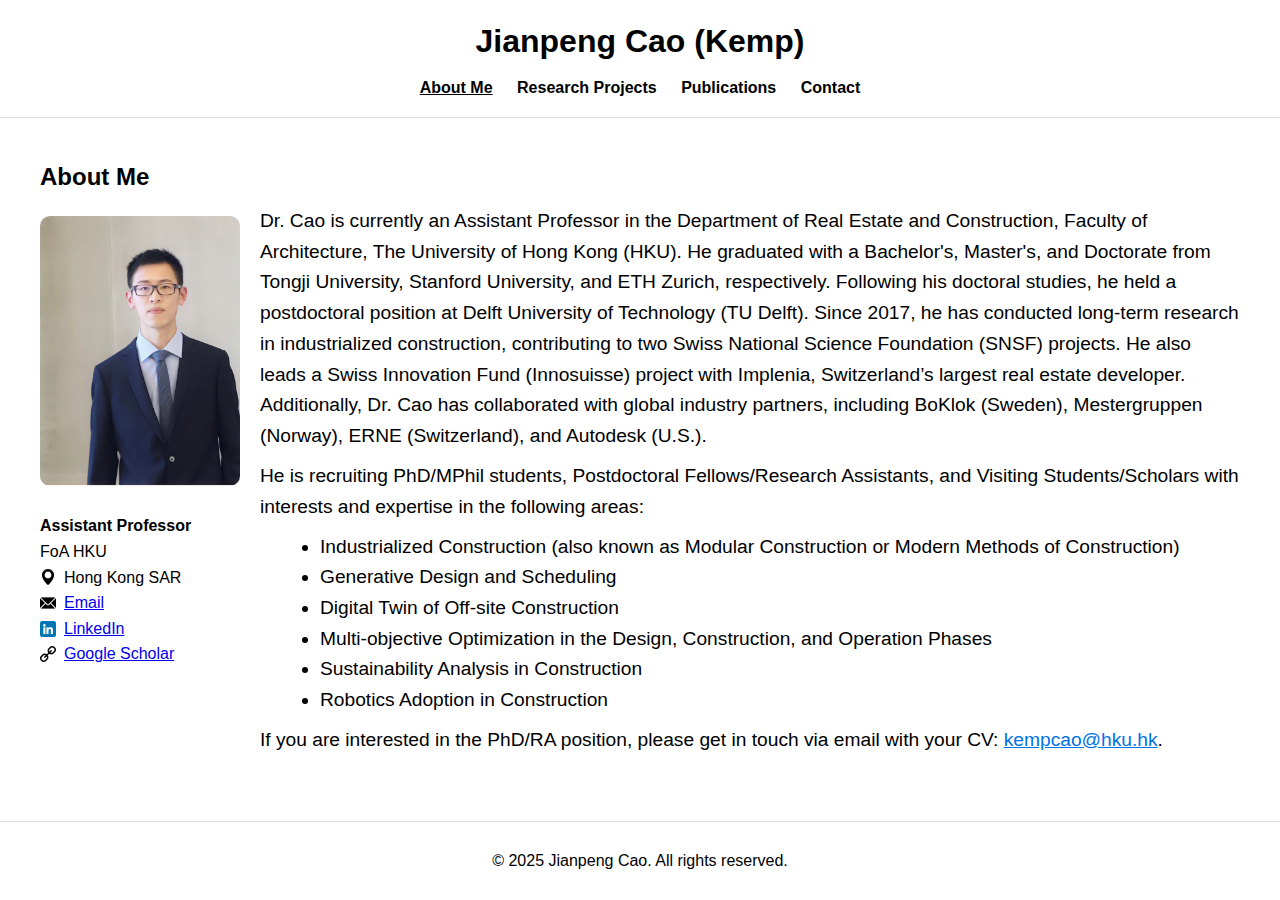
<file: index.html>
<!DOCTYPE html>
<html lang="en">
<head>
    <meta charset="UTF-8">
    <meta name="viewport" content="width=device-width, initial-scale=1.0">
    <title>About Me - Jianpeng Cao</title>
    <link rel="stylesheet" href="styles.css">
</head>
<body>
    <header>
        <h1>Jianpeng Cao (Kemp)</h1>
        <nav>
            <a href="index.html" class="active">About Me</a>
            <a href="research.html">Research Projects</a>
            <a href="publications.html">Publications</a>
            <a href="contact.html">Contact</a>
        </nav>
    </header>
    <main>
        <h2>About Me</h2>
        <div style="display: flex; align-items: flex-start; gap: 20px;">
            <div>
                <img src="my-photo.png" alt="Jianpeng Cao" style="width: 200px; height: auto; border-radius: 10px;">
                <ul style="list-style: none; padding: 0; margin: 20px 0; text-align: left;">
                    <li style="font-size: 1em;"><strong>Assistant Professor</strong></li>
                    <li style="font-size: 1em;">FoA HKU</li>
                    <li style="font-size: 1em; display: flex; align-items: center; gap: 8px;"><img src="location-icon.png" alt="Location" style="width: 16px; height: 16px;"> Hong Kong SAR</li>
                    <li style="font-size: 1em; display: flex; align-items: center; gap: 8px;"><img src="email-icon.png" alt="Email" style="width: 16px; height: 16px;"> <a href="mailto:kempcao@hku.hk">Email</a></li>
                    <li style="font-size: 1em; display: flex; align-items: center; gap: 8px;"><img src="linkedin-icon.png" alt="LinkedIn" style="width: 16px; height: 16px;"> <a href="https://www.linkedin.com/in/jianpeng-cao-758511126/" target="_blank">LinkedIn</a></li>
                    <li style="font-size: 1em; display: flex; align-items: center; gap: 8px;"><img src="google-scholar-icon.png" alt="Google Scholar" style="width: 16px; height: 16px;"> <a href="https://scholar.google.com/citations?user=mziGzkIAAAAJ&hl=en&oi=ao" target="_blank">Google Scholar</a></li>
                </ul>
            </div>
            <div style="flex: 1;">
                <p style="font-size: 1.2em; margin-top: -10px;">
                    Dr. Cao is currently an Assistant Professor in the Department of Real Estate and Construction, Faculty of Architecture, The University of Hong Kong (HKU). 
                    He graduated with a Bachelor's, Master's, and Doctorate from Tongji University, Stanford University, and ETH Zurich, respectively. 
                    Following his doctoral studies, he held a postdoctoral position at Delft University of Technology (TU Delft). 
                    Since 2017, he has conducted long-term research in industrialized construction, contributing to two Swiss National Science Foundation (SNSF) projects. 
                    He also leads a Swiss Innovation Fund (Innosuisse) project with Implenia, Switzerland’s largest real estate developer.
                    Additionally, Dr. Cao has collaborated with global industry partners, including BoKlok (Sweden), Mestergruppen (Norway), ERNE (Switzerland), and Autodesk (U.S.).
                </p>
                <p style="font-size: 1.2em; margin-top: -10px;">
                    He is recruiting PhD/MPhil students, Postdoctoral Fellows/Research Assistants, and Visiting Students/Scholars with interests and expertise in the following areas:
                </p>
                <ul style="font-size: 1.2em; margin-top: -10px; padding-left: 60px;">
                    <li>Industrialized Construction (also known as Modular Construction or Modern Methods of Construction)</li>
                    <li>Generative Design and Scheduling</li>
                    <li>Digital Twin of Off-site Construction</li>
                    <li>Multi-objective Optimization in the Design, Construction, and Operation Phases</li>
                    <li>Sustainability Analysis in Construction</li>
                    <li>Robotics Adoption in Construction</li>
                </ul>
                <p style="font-size: 1.2em; margin-top: -10px;">
                    If you are interested in the PhD/RA position, please get in touch via email with your CV: 
                    <a href="mailto:kempcao@hku.hk" style="color: #0073e6;">kempcao@hku.hk</a>.
                </p>
            </div>
        </div>
    </main>
    <footer style="position: fixed; bottom: 0; width: 100%; background: #fff;">
        <p>&copy; 2025 Jianpeng Cao. All rights reserved.</p>
    </footer>
</body>
</html>
</file>
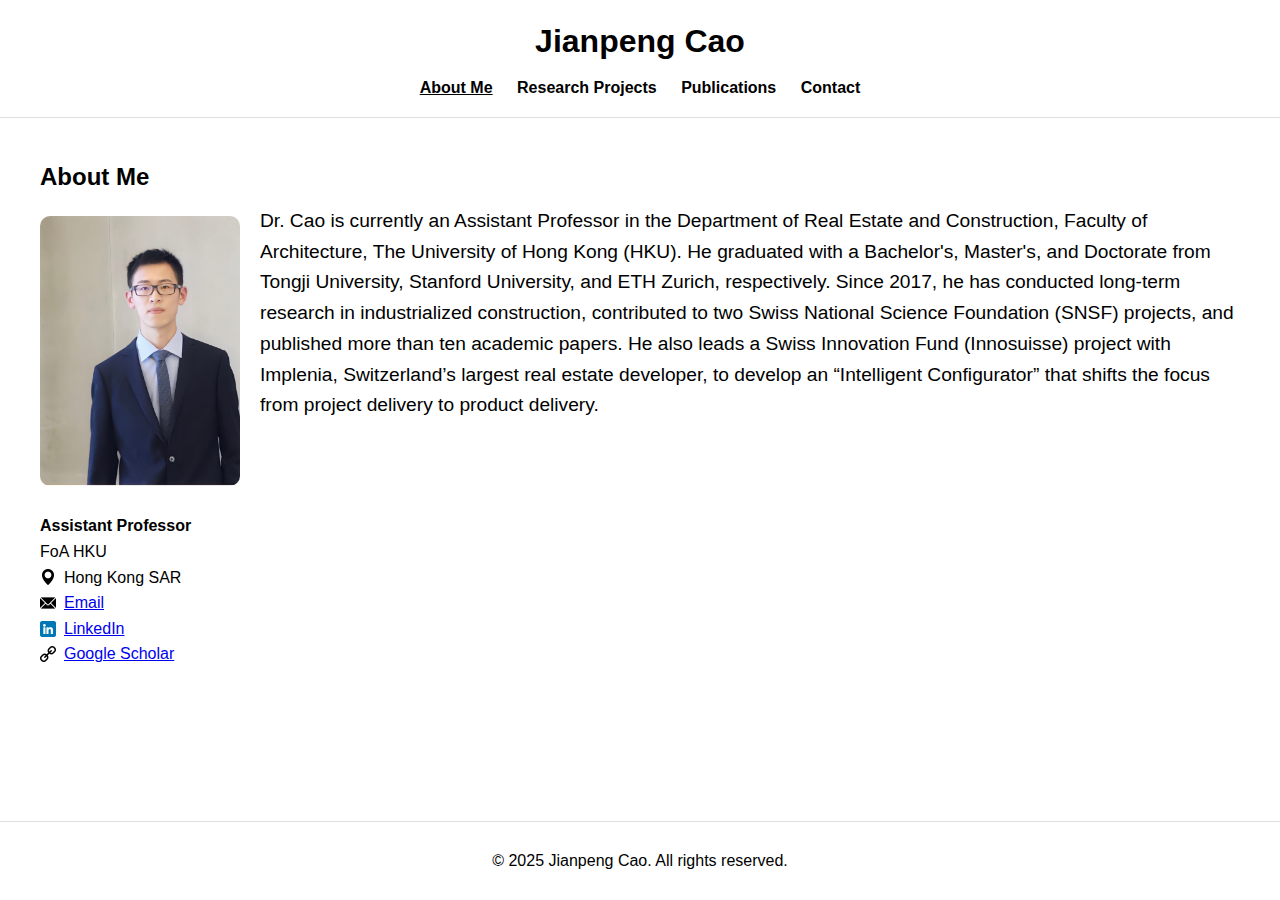
<file: about.html>
<!DOCTYPE html>
<html lang="en">
<head>
    <meta charset="UTF-8">
    <meta name="viewport" content="width=device-width, initial-scale=1.0">
    <title>About Me - Jianpeng Cao</title>
    <link rel="stylesheet" href="styles.css">
</head>
<body>
    <header>
        <h1>Jianpeng Cao</h1>
        <nav>
            <a href="about.html" class="active">About Me</a>
            <a href="research.html">Research Projects</a>
            <a href="publications.html">Publications</a>
            <a href="contact.html">Contact</a>
        </nav>
    </header>
    <main>
        <h2>About Me</h2>
        <div style="display: flex; align-items: flex-start; gap: 20px;">
            <div>
                <img src="my-photo.png" alt="Jianpeng Cao" style="width: 200px; height: auto; border-radius: 10px;">
                <ul style="list-style: none; padding: 0; margin: 20px 0; text-align: left;">
                    <li style="font-size: 1em;"><strong>Assistant Professor</strong></li>
                    <li style="font-size: 1em;">FoA HKU</li>
                    <li style="font-size: 1em; display: flex; align-items: center; gap: 8px;"><img src="location-icon.png" alt="Location" style="width: 16px; height: 16px;"> Hong Kong SAR</li>
                    <li style="font-size: 1em; display: flex; align-items: center; gap: 8px;"><img src="email-icon.png" alt="Email" style="width: 16px; height: 16px;"> <a href="mailto:kempcao@hku.hk">Email</a></li>
                    <li style="font-size: 1em; display: flex; align-items: center; gap: 8px;"><img src="linkedin-icon.png" alt="LinkedIn" style="width: 16px; height: 16px;"> <a href="https://www.linkedin.com/in/jianpeng-cao-758511126/" target="_blank">LinkedIn</a></li>
                    <li style="font-size: 1em; display: flex; align-items: center; gap: 8px;"><img src="google-scholar-icon.png" alt="Google Scholar" style="width: 16px; height: 16px;"> <a href="https://scholar.google.com/citations?user=mziGzkIAAAAJ&hl=en&oi=ao" target="_blank">Google Scholar</a></li>
                </ul>
            </div>
            <p style="flex: 1; font-size: 1.2em; margin-top: -10px;">Dr. Cao is currently an Assistant Professor in the Department of Real Estate and Construction, Faculty of Architecture, The University of Hong Kong (HKU). He graduated with a Bachelor's, Master's, and Doctorate from Tongji University, Stanford University, and ETH Zurich, respectively. Since 2017, he has conducted long-term research in industrialized construction, contributed to two Swiss National Science Foundation (SNSF) projects, and published more than ten academic papers. He also leads a Swiss Innovation Fund (Innosuisse) project with Implenia, Switzerland’s largest real estate developer, to develop an “Intelligent Configurator” that shifts the focus from project delivery to product delivery.</p>
        </div>
    </main>
    <footer style="position: fixed; bottom: 0; width: 100%; background: #fff;">
        <p>&copy; 2025 Jianpeng Cao. All rights reserved.</p>
    </footer>
</body>
</html>
</file>
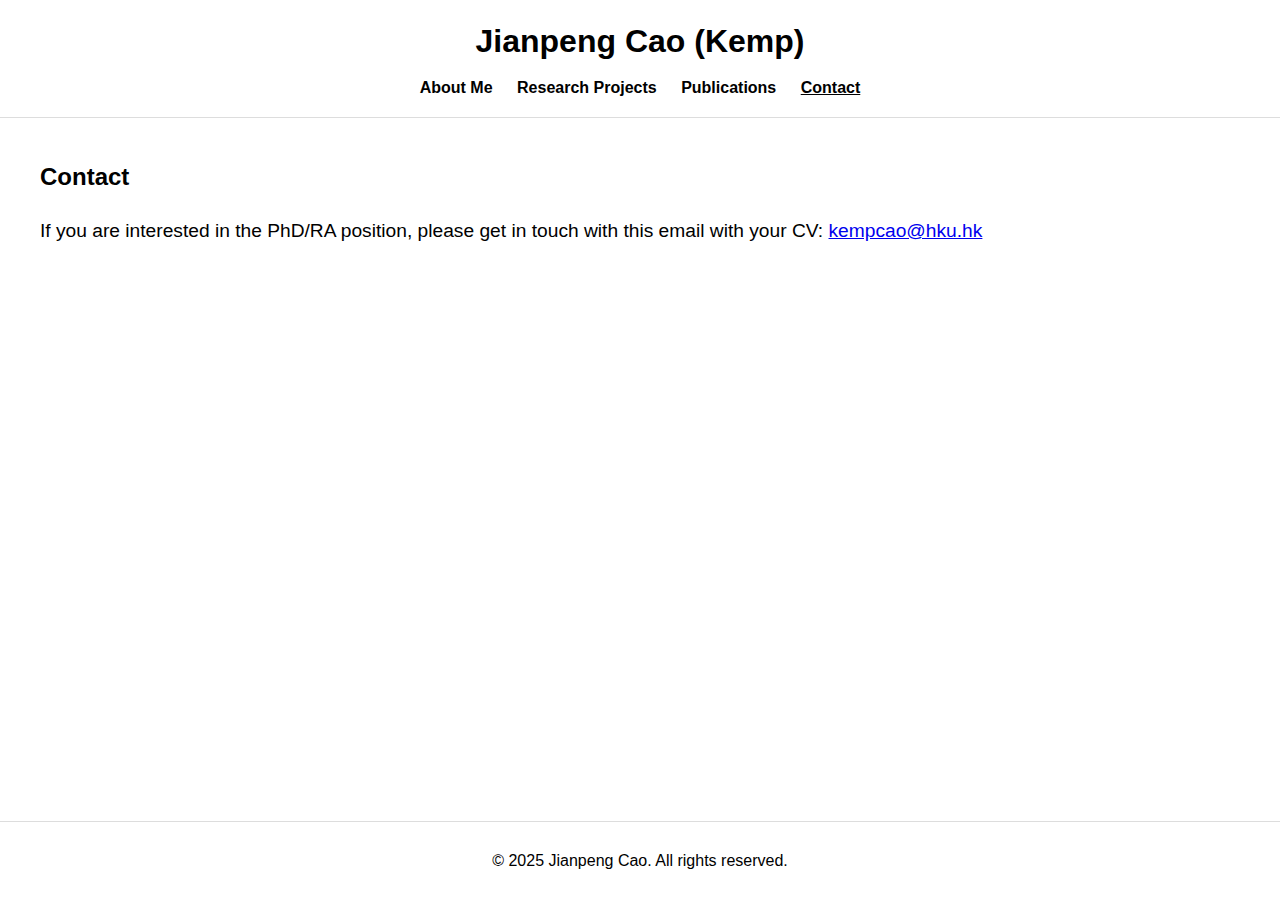
<file: contact.html>
<!DOCTYPE html>
<html lang="en">
<head>
    <meta charset="UTF-8">
    <meta name="viewport" content="width=device-width, initial-scale=1.0">
    <title>Contact - Jianpeng Cao</title>
    <link rel="stylesheet" href="styles.css">
</head>
<body>
    <header>
        <h1>Jianpeng Cao (Kemp)</h1>
        <nav>
            <a href="index.html">About Me</a>
            <a href="research.html">Research Projects</a>
            <a href="publications.html">Publications</a>
            <a href="contact.html" class="active">Contact</a>
        </nav>
    </header>
    <main>
        <h2>Contact</h2>
        <p style="font-size: 1.2em;">If you are interested in the PhD/RA position, please get in touch with this email with your CV: <a href="mailto:kempcao@hku.hk">kempcao@hku.hk</a></p>
    </main>
    <footer style="position: fixed; bottom: 0; width: 100%; background: #fff;">
        <p>&copy; 2025 Jianpeng Cao. All rights reserved.</p>
    </footer>
</body>
</html>
</file>
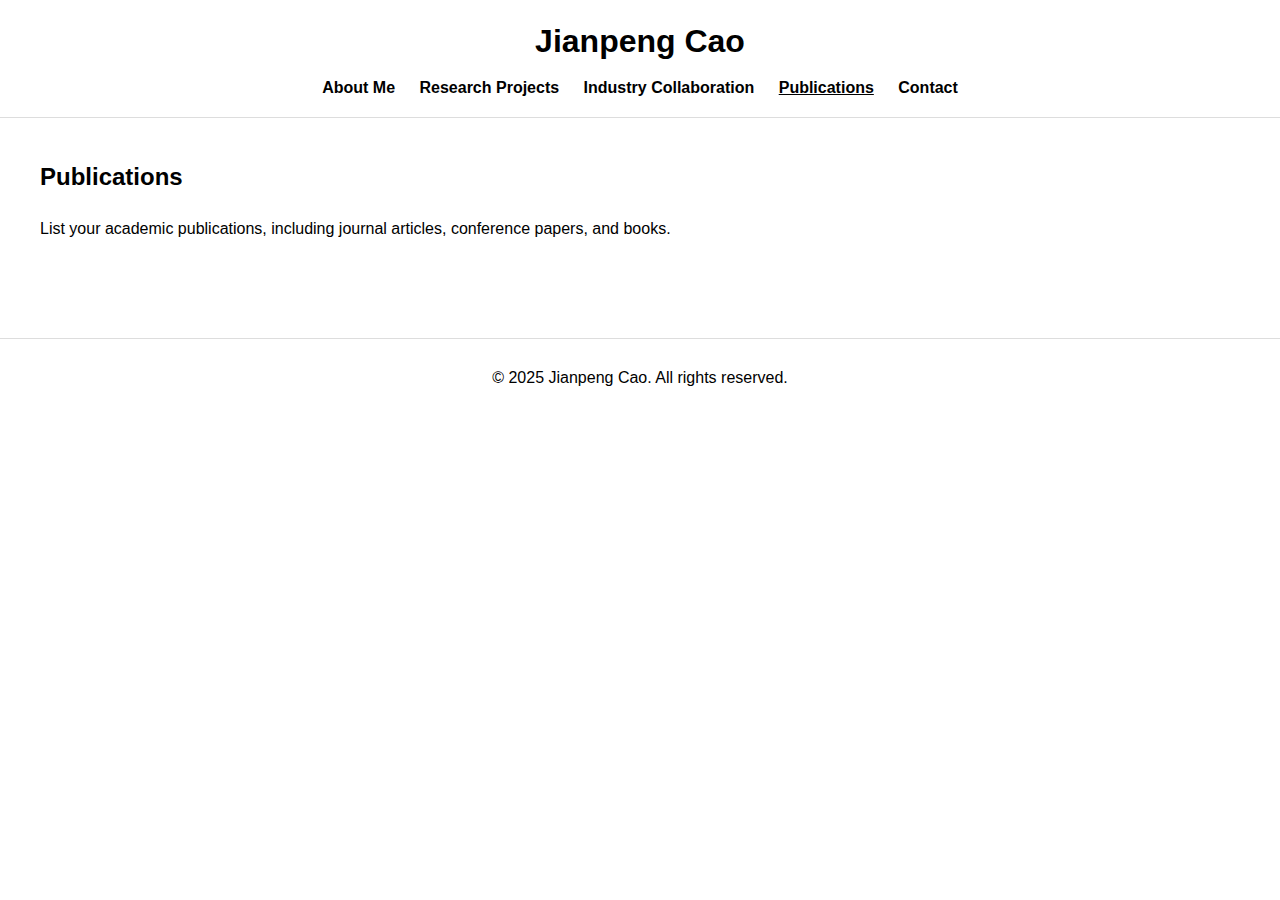
<file: publication.html>
<!DOCTYPE html>
<html lang="en">
<head>
    <meta charset="UTF-8">
    <meta name="viewport" content="width=device-width, initial-scale=1.0">
    <title>Publications - Jianpeng Cao</title>
    <link rel="stylesheet" href="styles.css">
</head>
<body>
    <header>
        <h1>Jianpeng Cao</h1>
        <nav>
            <a href="about.html">About Me</a>
            <a href="research.html">Research Projects</a>
            <a href="collaboration.html">Industry Collaboration</a>
            <a href="publications.html" class="active">Publications</a>
            <a href="contact.html">Contact</a>
        </nav>
    </header>
    <main>
        <h2>Publications</h2>
        <p>List your academic publications, including journal articles, conference papers, and books.</p>
    </main>
    <footer>
        <p>&copy; 2025 Jianpeng Cao. All rights reserved.</p>
    </footer>
</body>
</html>
</file>
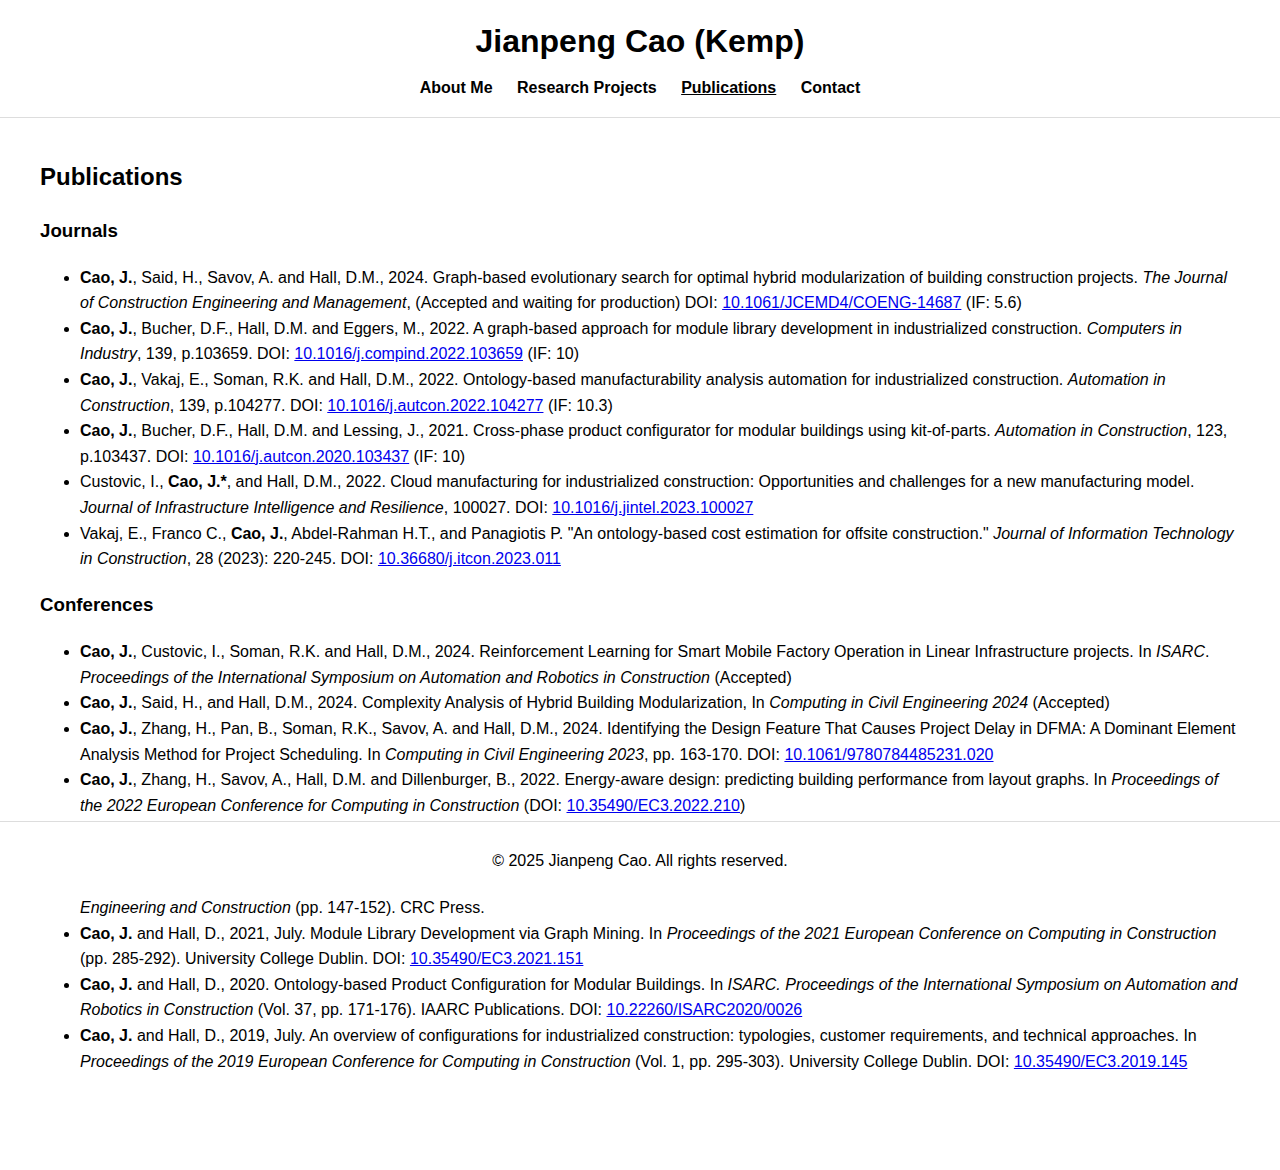
<file: publications.html>
<!-- publications.html -->
<!DOCTYPE html>
<html lang="en">
<head>
    <meta charset="UTF-8">
    <meta name="viewport" content="width=device-width, initial-scale=1.0">
    <title>Publications - Jianpeng Cao</title>
    <link rel="stylesheet" href="styles.css">
</head>
<body>
    <header>
        <h1>Jianpeng Cao (Kemp)</h1>
        <nav>
            <a href="index.html">About Me</a>
            <a href="research.html">Research Projects</a>
            <a href="publications.html" class="active">Publications</a>
            <a href="contact.html">Contact</a>
        </nav>
    </header>
    <main>
        <h2>Publications</h2>
        <section>
            <h3>Journals</h3>
            <ul>
                <li><strong>Cao, J.</strong>, Said, H., Savov, A. and Hall, D.M., 2024. Graph-based evolutionary search for optimal hybrid modularization of building construction projects. <em>The Journal of Construction Engineering and Management</em>, (Accepted and waiting for production) DOI: <a href="https://doi.org/10.1061/JCEMD4/COENG-14687" target="_blank">10.1061/JCEMD4/COENG-14687</a> (IF: 5.6)</li>
                <li><strong>Cao, J.</strong>, Bucher, D.F., Hall, D.M. and Eggers, M., 2022. A graph-based approach for module library development in industrialized construction. <em>Computers in Industry</em>, 139, p.103659. DOI: <a href="https://doi.org/10.1016/j.compind.2022.103659" target="_blank">10.1016/j.compind.2022.103659</a> (IF: 10)</li>
                <li><strong>Cao, J.</strong>, Vakaj, E., Soman, R.K. and Hall, D.M., 2022. Ontology-based manufacturability analysis automation for industrialized construction. <em>Automation in Construction</em>, 139, p.104277. DOI: <a href="https://doi.org/10.1016/j.autcon.2022.104277" target="_blank">10.1016/j.autcon.2022.104277</a> (IF: 10.3)</li>
                <li><strong>Cao, J.</strong>, Bucher, D.F., Hall, D.M. and Lessing, J., 2021. Cross-phase product configurator for modular buildings using kit-of-parts. <em>Automation in Construction</em>, 123, p.103437. DOI: <a href="https://doi.org/10.1016/j.autcon.2020.103437" target="_blank">10.1016/j.autcon.2020.103437</a> (IF: 10)</li>
                <li>Custovic, I., <strong>Cao, J.*</strong>, and Hall, D.M., 2022. Cloud manufacturing for industrialized construction: Opportunities and challenges for a new manufacturing model. <em>Journal of Infrastructure Intelligence and Resilience</em>, 100027. DOI: <a href="https://doi.org/10.1016/j.jintel.2023.100027" target="_blank">10.1016/j.jintel.2023.100027</a></li>
                <li>Vakaj, E., Franco C., <strong>Cao, J.</strong>, Abdel-Rahman H.T., and Panagiotis P. "An ontology-based cost estimation for offsite construction." <em>Journal of Information Technology in Construction</em>, 28 (2023): 220-245. DOI: <a href="https://doi.org/10.36680/j.itcon.2023.011" target="_blank">10.36680/j.itcon.2023.011</a></li>
            </ul>
        </section>
        <section>
            <h3>Conferences</h3>
            <ul>
                <li><strong>Cao, J.</strong>, Custovic, I., Soman, R.K. and Hall, D.M., 2024. Reinforcement Learning for Smart Mobile Factory Operation in Linear Infrastructure projects. In <em>ISARC</em>. <em>Proceedings of the International Symposium on Automation and Robotics in Construction</em> (Accepted)</li>
                <li><strong>Cao, J.</strong>, Said, H., and Hall, D.M., 2024. Complexity Analysis of Hybrid Building Modularization, In <em>Computing in Civil Engineering 2024</em> (Accepted)</li>
                <li><strong>Cao, J.</strong>, Zhang, H., Pan, B., Soman, R.K., Savov, A. and Hall, D.M., 2024. Identifying the Design Feature That Causes Project Delay in DFMA: A Dominant Element Analysis Method for Project Scheduling. In <em>Computing in Civil Engineering 2023</em>, pp. 163-170. DOI: <a href="https://doi.org/10.1061/9780784485231.020" target="_blank">10.1061/9780784485231.020</a></li>
                <li><strong>Cao, J.</strong>, Zhang, H., Savov, A., Hall, D.M. and Dillenburger, B., 2022. Energy-aware design: predicting building performance from layout graphs. In <em>Proceedings of the 2022 European Conference for Computing in Construction</em> (DOI: <a href="https://doi.org/10.35490/EC3.2022.210" target="_blank">10.35490/EC3.2022.210</a>)</li>
                <li><strong>Cao, J.</strong>, Vakaj, E. and Hall, D.M., 2021, September. Ontology-Based Cloud Manufacturing Framework in Industrialized Construction. In <em>Proceedings of 11th International Workshop on Formal Ontologies meet Industry</em></li>
                <li><strong>Cao, J.</strong> and Hall, D.M., 2021. A hierarchical kit library to support content reuse for mass customization. In <em>ECPPM 2021–eWork and eBusiness in Architecture, Engineering and Construction</em> (pp. 147-152). CRC Press.</li>
                <li><strong>Cao, J.</strong> and Hall, D., 2021, July. Module Library Development via Graph Mining. In <em>Proceedings of the 2021 European Conference on Computing in Construction</em> (pp. 285-292). University College Dublin. DOI: <a href="https://doi.org/10.35490/EC3.2021.151" target="_blank">10.35490/EC3.2021.151</a></li>
                <li><strong>Cao, J.</strong> and Hall, D., 2020. Ontology-based Product Configuration for Modular Buildings. In <em>ISARC. Proceedings of the International Symposium on Automation and Robotics in Construction</em> (Vol. 37, pp. 171-176). IAARC Publications. DOI: <a href="https://doi.org/10.22260/ISARC2020/0026" target="_blank">10.22260/ISARC2020/0026</a></li>
                <li><strong>Cao, J.</strong> and Hall, D., 2019, July. An overview of configurations for industrialized construction: typologies, customer requirements, and technical approaches. In <em>Proceedings of the 2019 European Conference for Computing in Construction</em> (Vol. 1, pp. 295-303). University College Dublin. DOI: <a href="https://doi.org/10.35490/EC3.2019.145" target="_blank">10.35490/EC3.2019.145</a></li>
            </ul>
        </section>
    </main>
    <footer style="position: fixed; bottom: 0; width: 100%; background: #fff;">
        <p>&copy; 2025 Jianpeng Cao. All rights reserved.</p>
    </footer>
</body>
</html>
</file>
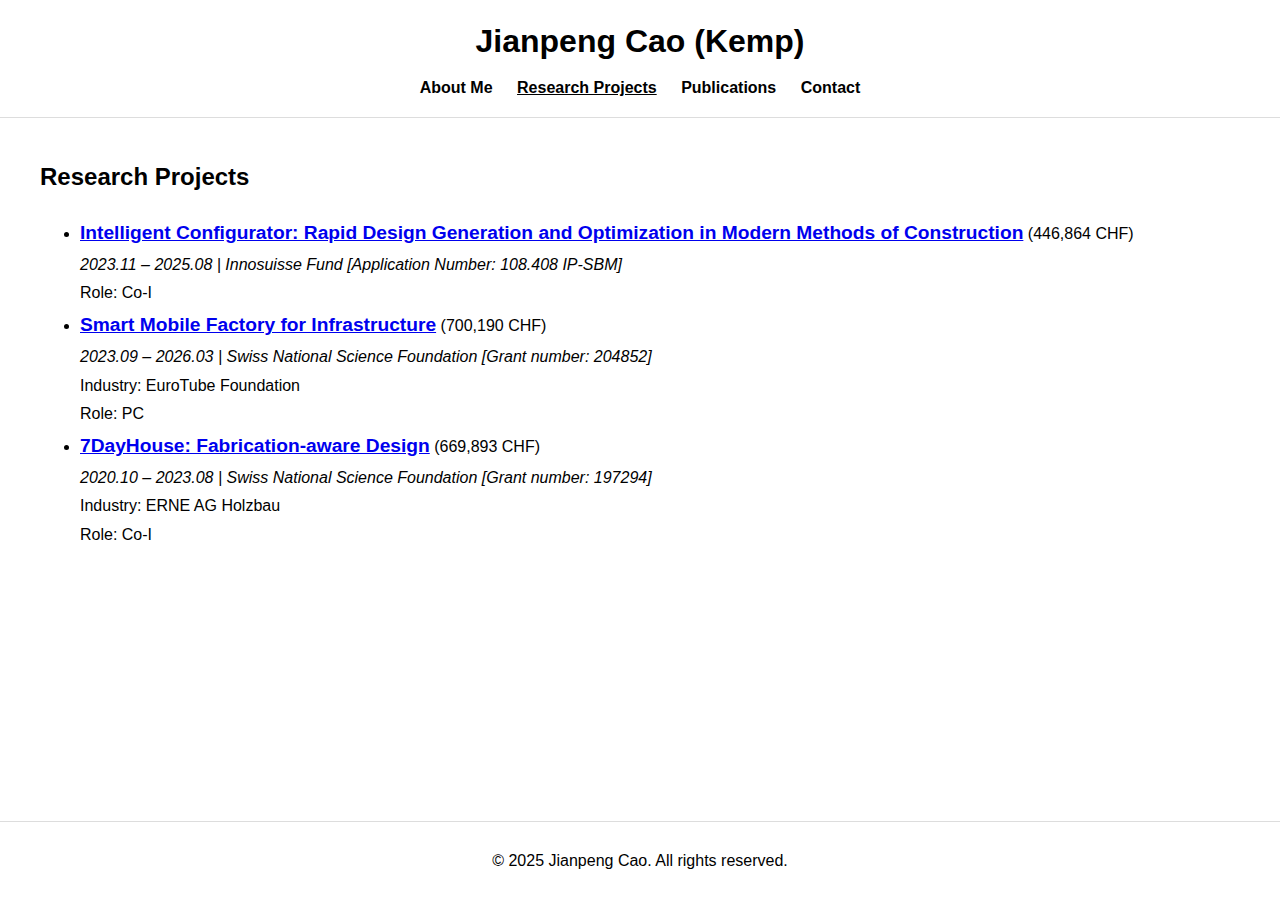
<file: research.html>
<!DOCTYPE html>
<html lang="en">
<head>
    <meta charset="UTF-8">
    <meta name="viewport" content="width=device-width, initial-scale=1.0">
    <title>Research Projects - Jianpeng Cao</title>
    <link rel="stylesheet" href="styles.css">
</head>
<body>
    <header>
        <h1>Jianpeng Cao (Kemp)</h1>
        <nav>
            <a href="index.html">About Me</a>
            <a href="research.html" class="active">Research Projects</a>
            <a href="publications.html">Publications</a>
            <a href="contact.html">Contact</a>
        </nav>
    </header>
    <main>
        <h2>Research Projects</h2>
        <ul style="font-size: 1.0em; line-height: 1.8;">
            <li><strong><a href="https://www.zhaw.ch/en/research/project/74162/" style="font-size: 1.2em;">Intelligent Configurator: Rapid Design Generation and Optimization in Modern Methods of Construction</a></strong> (446,864 CHF)<br>
                <em>2023.11 – 2025.08 | Innosuisse Fund [Application Number: 108.408 IP-SBM]</em><br>
                Role: Co-I
            </li>
            <li><strong><a href="https://www.smf4infra.net/" style="font-size: 1.2em;">Smart Mobile Factory for Infrastructure</a></strong> (700,190 CHF)<br>
                <em>2023.09 – 2026.03 | Swiss National Science Foundation [Grant number: 204852]</em><br>
                Industry: EuroTube Foundation<br>
                Role: PC
            </li>
            <li><strong><a href="https://data.snf.ch/grants/grant/197294" style="font-size: 1.2em;">7DayHouse: Fabrication-aware Design</a></strong> (669,893 CHF)<br>
                <em>2020.10 – 2023.08 | Swiss National Science Foundation [Grant number: 197294]</em><br>
                Industry: ERNE AG Holzbau<br>
                Role: Co-I
            </li>
        </ul>
    </main>
    <footer style="position: fixed; bottom: 0; width: 100%; background: #fff;">
        <p>&copy; 2025 Jianpeng Cao. All rights reserved.</p>
    </footer>
</body>
</html>
</file>
<file: styles.css>
body {
    font-family: Arial, sans-serif;
    margin: 0;
    padding: 0;
    line-height: 1.6;
    color: #000;
    background-color: #fff;
}

header {
    background: #fff;
    color: #000;
    padding: 1rem 0;
    text-align: center;
    border-bottom: 1px solid #ddd;
}

header h1 {
    margin: 0;
    font-size: 2rem;
}

nav {
    margin-top: 0.5rem;
}

nav a {
    color: #000;
    text-decoration: none;
    margin: 0 10px;
    font-weight: bold;
}

nav a.active {
    text-decoration: underline;
}

main {
    padding: 20px;
    max-width: 1200px; /* Increased width for wider layout */
    margin: auto;
    margin-bottom: 60px; /* Ensures no content overlaps with footer */
}

.container {
    display: flex;
    align-items: flex-start;
    gap: 20px;
}

.image {
    width: 200px;
    height: auto;
    border-radius: 10px;
}

.details {
    list-style: none;
    padding: 0;
    margin: 20px 0;
    text-align: left;
}

.details li {
    font-size: 1em;
    display: flex;
    align-items: center;
    gap: 8px;
}

footer {
    background: #fff;
    color: #000;
    text-align: center;
    padding: 10px 0;
    border-top: 1px solid #ddd;
    width: 100%;
}
</file>
